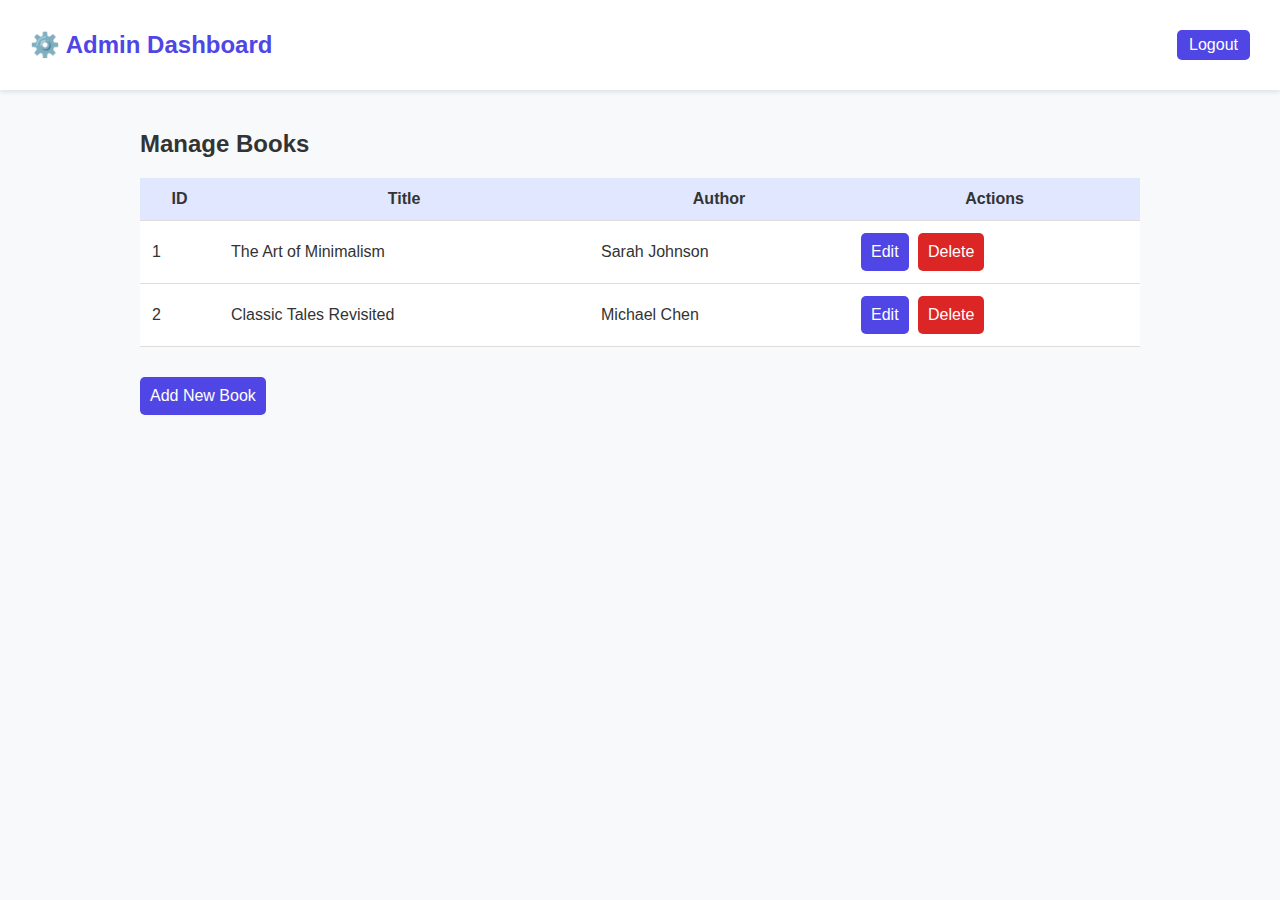
<file: DigitalLibrary/Frontend/admin.html>
<!DOCTYPE html>
<html lang="en">
<head>
  <meta charset="UTF-8" />
  <meta name="viewport" content="width=device-width, initial-scale=1.0" />
  <title>Admin Dashboard - Digital Library</title>
  <link rel="stylesheet" href="style.css" />
</head>
<body>
  <nav>
    <h1>⚙️ Admin Dashboard</h1>
    <a href="index.html" class="button">Logout</a>
  </nav>

  <div class="container">
    <h2>Manage Books</h2>

    <table>
      <thead>
        <tr>
          <th>ID</th>
          <th>Title</th>
          <th>Author</th>
          <th>Actions</th>
        </tr>
      </thead>
      <tbody>
        <tr>
          <td>1</td>
          <td>The Art of Minimalism</td>
          <td>Sarah Johnson</td>
          <td>
            <button style="background-color:#4f46e5;">Edit</button>
            <button style="background-color:#dc2626; margin-left:5px;">Delete</button>
          </td>
        </tr>
        <tr>
          <td>2</td>
          <td>Classic Tales Revisited</td>
          <td>Michael Chen</td>
          <td>
            <button style="background-color:#4f46e5;">Edit</button>
            <button style="background-color:#dc2626; margin-left:5px;">Delete</button>
          </td>
        </tr>
      </tbody>
    </table>

    <div style="margin-top:30px;">
      <button>Add New Book</button>
    </div>
  </div>
</body>
</html>
</file>
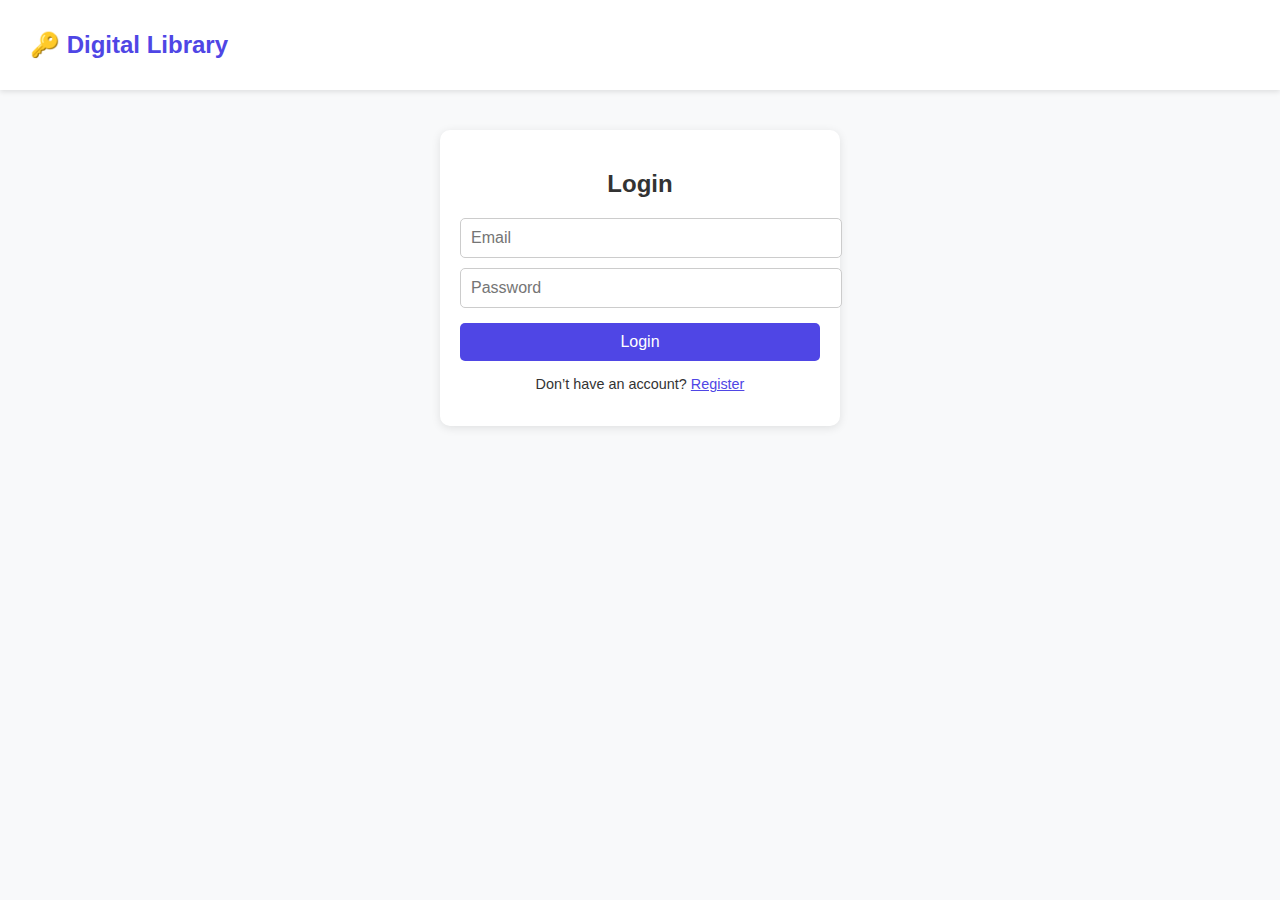
<file: DigitalLibrary/Frontend/login.html>
<!DOCTYPE html>
<html lang="en">
<head>
  <meta charset="UTF-8" />
  <meta name="viewport" content="width=device-width, initial-scale=1.0" />
  <title>Login - Digital Library</title>
  <link rel="stylesheet" href="style.css" />
</head>
<body>
  <nav>
    <h1>🔑 Digital Library</h1>
  </nav>

  <div class="container" style="max-width:400px;">
    <div class="card">
      <h2 class="text-center">Login</h2>
      <form>
        <input type="email" placeholder="Email" style="width:100%; margin-bottom:10px;">
        <input type="password" placeholder="Password" style="width:100%; margin-bottom:15px;">
        <button style="width:100%;">Login</button>
      </form>

      <p class="text-center" style="margin-top:15px; font-size:0.9em;">
        Don’t have an account? <a href="#" style="color:#4f46e5;">Register</a>
      </p>
    </div>
  </div>
</body>
</html>
</file>
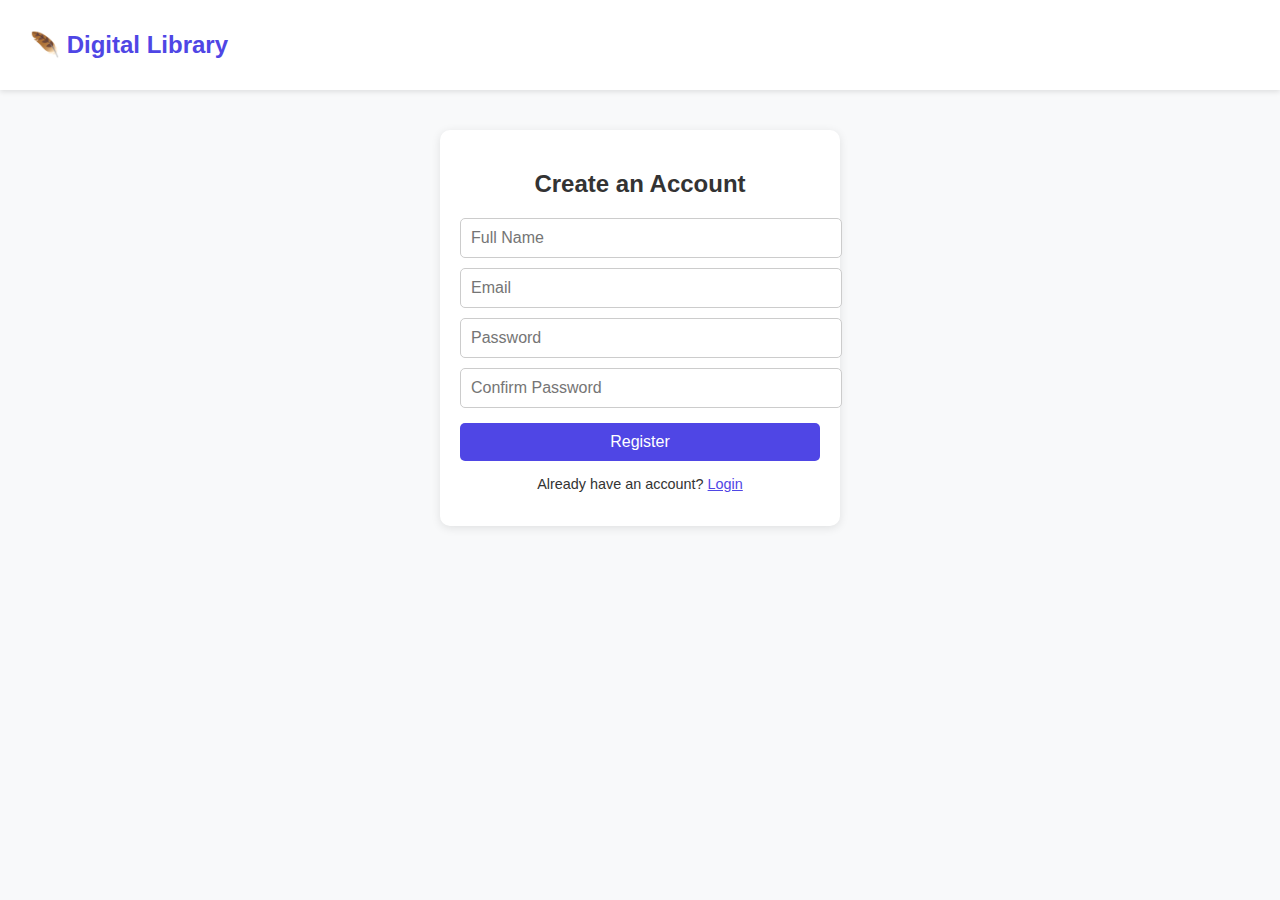
<file: DigitalLibrary/Frontend/register.html>
<!DOCTYPE html>
<html lang="en">
<head>
  <meta charset="UTF-8" />
  <meta name="viewport" content="width=device-width, initial-scale=1.0" />
  <title>Register - Digital Library</title>
  <link rel="stylesheet" href="style.css" />
</head>
<body>
  <nav>
    <h1>🪶 Digital Library</h1>
  </nav>

  <div class="container" style="max-width:400px;">
    <div class="card">
      <h2 class="text-center">Create an Account</h2>
      <form>
        <input type="text" placeholder="Full Name" style="width:100%; margin-bottom:10px;" required>
        <input type="email" placeholder="Email" style="width:100%; margin-bottom:10px;" required>
        <input type="password" placeholder="Password" style="width:100%; margin-bottom:10px;" required>
        <input type="password" placeholder="Confirm Password" style="width:100%; margin-bottom:15px;" required>
        <button style="width:100%;">Register</button>
      </form>

      <p class="text-center" style="margin-top:15px; font-size:0.9em;">
        Already have an account? <a href="login.html" style="color:#4f46e5;">Login</a>
      </p>
    </div>
  </div>
</body>
</html>
</file>
<file: DigitalLibrary/Frontend/style.css>
body {
  font-family: 'Segoe UI', Roboto, sans-serif;
  background-color: #f8f9fa;
  color: #333;
  margin: 0;
  padding: 0;
}

nav {
  background-color: #ffffff;
  box-shadow: 0 2px 5px rgba(0, 0, 0, 0.1);
  padding: 15px 30px;
  display: flex;
  justify-content: space-between;
  align-items: center;
}

nav h1 {
  color: #4f46e5;
  font-size: 1.5rem;
}

nav a {
  text-decoration: none;
  color: #4f46e5;
  font-weight: 500;
  margin-left: 20px;
}

nav a.button {
  background-color: #4f46e5;
  color: #fff;
  padding: 6px 12px;
  border-radius: 5px;
}

.container {
  max-width: 1000px;
  margin: 40px auto;
  padding: 0 20px;
}

.card {
  background: white;
  border-radius: 10px;
  padding: 20px;
  box-shadow: 0 2px 10px rgba(0, 0, 0, 0.1);
  transition: transform 0.2s ease;
}

.card:hover {
  transform: scale(1.02);
}

.grid {
  display: grid;
  grid-template-columns: repeat(auto-fit, minmax(250px, 1fr));
  gap: 20px;
}

input, button {
  font: inherit;
  padding: 10px;
  border-radius: 5px;
  border: 1px solid #ccc;
}

button {
  cursor: pointer;
  background-color: #4f46e5;
  color: white;
  border: none;
  transition: background-color 0.2s ease;
}

button:hover {
  background-color: #3730a3;
}

table {
  width: 100%;
  border-collapse: collapse;
  background: white;
}

th, td {
  padding: 12px;
  border-bottom: 1px solid #ddd;
}

th {
  background: #e0e7ff;
  color: #333;
}

.text-center {
  text-align: center;
}
</file>
